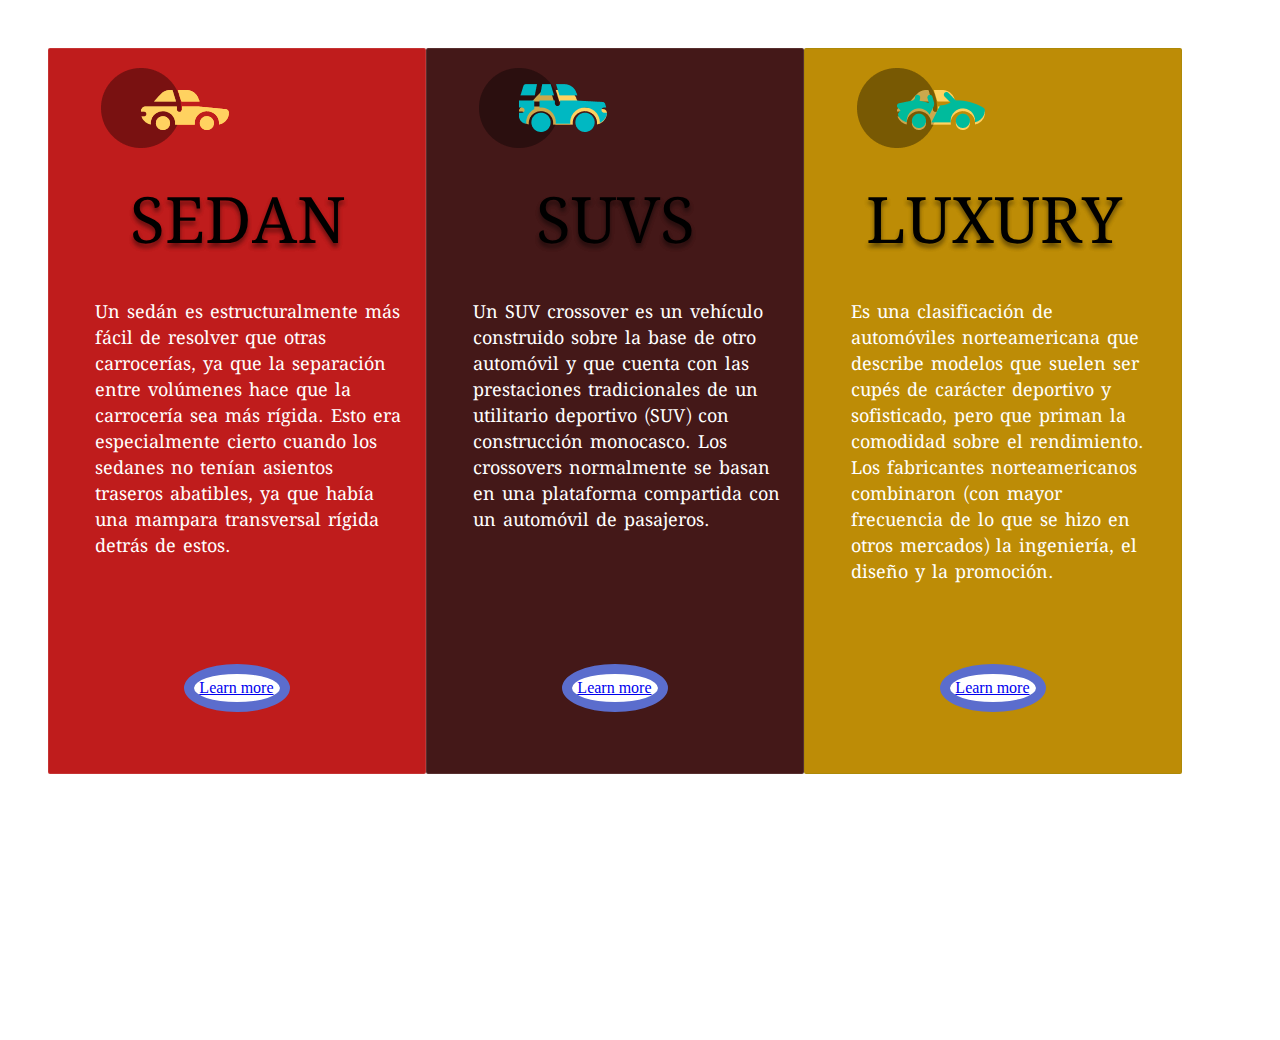
<file: index.html>
<!DOCTYPE html>
<html lang="en">
<head>
    <meta charset="UTF-8">
    <meta http-equiv="X-UA-Compatible" content="IE=edge">
    <meta name="viewport" content="width=device-width, initial-scale=1.0">
    <title>Document</title>
    <link rel="stylesheet" type="text/css" href="./index.css">
    <link rel="preconnect" href="https://fonts.googleapis.com">
    <link rel="preconnect" href="https://fonts.gstatic.com" crossorigin>
    <link href="https://fonts.googleapis.com/css2?family=Noto+Serif+Oriya:wght@400;500;600;700&display=swap" rel="stylesheet">
</head>

<body>
<div class="general">
    <section class="card1">
        <img src="./image.png" alt="">
        <h1>SEDAN</h1>
        <P>Un sedán es estructuralmente más fácil de resolver que otras carrocerías, ya que la separación entre volúmenes hace que la carrocería sea más rígida. Esto era especialmente cierto cuando los sedanes no tenían asientos traseros abatibles, ya que había una mampara transversal rígida detrás de estos.</P>
        <a href="https://es.wikipedia.org/wiki/Sed%C3%A1n" class="learnMore1">Learn more</a>
    </section>
    <section class="card2">
        <img src="./image (1).png" alt="">
        <h1>SUVS</h1>
        <P>Un SUV crossover es un vehículo construido sobre la base de otro automóvil y que cuenta con las prestaciones tradicionales de un utilitario deportivo (SUV) con construcción monocasco. Los crossovers normalmente se basan en una plataforma compartida con un automóvil de pasajeros.</P>
        <a href="https://es.wikipedia.org/wiki/Crossover_(autom%C3%B3vil)"  class="learnMore2">Learn more</a>
    </section>
    <section class="card3">
        <img src="./image (2).png" alt="">
        <h1>LUXURY</h1>
        <P>Es una clasificación de automóviles norteamericana que describe modelos que suelen ser cupés de carácter deportivo y sofisticado, pero que priman la comodidad sobre el rendimiento. Los fabricantes norteamericanos combinaron (con mayor frecuencia de lo que se hizo en otros mercados) la ingeniería, el diseño y la promoción.</P>   
        <a href="https://es.wikipedia.org/wiki/Autom%C3%B3vil_de_lujo_personal" class="learnMore3">Learn more</a>
    </section>

</div>
</body>
</html>
</file>
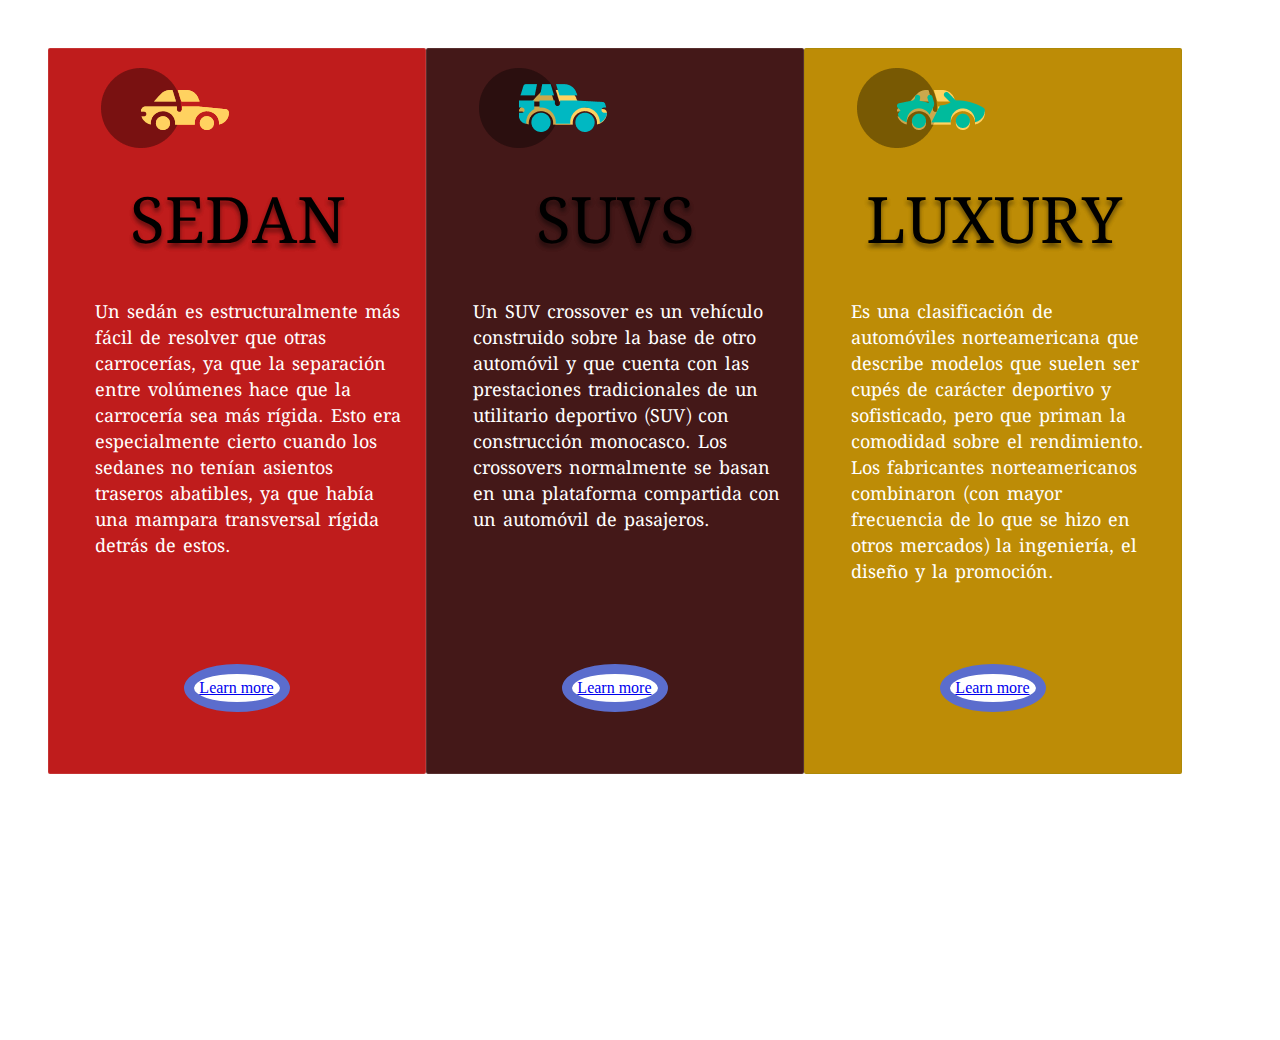
<file: card.html>
<!DOCTYPE html>
<html lang="en">
<head>
    <meta charset="UTF-8">
    <meta http-equiv="X-UA-Compatible" content="IE=edge">
    <meta name="viewport" content="width=device-width, initial-scale=1.0">
    <title>Document</title>
    <link rel="stylesheet" type="text/css" href="./card.css">
    <link rel="preconnect" href="https://fonts.googleapis.com">
    <link rel="preconnect" href="https://fonts.gstatic.com" crossorigin>
    <link href="https://fonts.googleapis.com/css2?family=Noto+Serif+Oriya:wght@400;500;600;700&display=swap" rel="stylesheet">
</head>

<body>
<div class="general">
    <section class="card1">
        <img src="./imagenes/image.png" alt="">
        <h1>SEDAN</h1>
        <P>Un sedán es estructuralmente más fácil de resolver que otras carrocerías, ya que la separación entre volúmenes hace que la carrocería sea más rígida. Esto era especialmente cierto cuando los sedanes no tenían asientos traseros abatibles, ya que había una mampara transversal rígida detrás de estos.</P>
        <a href="https://es.wikipedia.org/wiki/Sed%C3%A1n" class="learnMore1">Learn more</a>
    </section>
    <section class="card2">
        <img src="./imagenes/image (1).png" alt="">
        <h1>SUVS</h1>
        <P>Un SUV crossover es un vehículo construido sobre la base de otro automóvil y que cuenta con las prestaciones tradicionales de un utilitario deportivo (SUV) con construcción monocasco. Los crossovers normalmente se basan en una plataforma compartida con un automóvil de pasajeros.</P>
        <a href="https://es.wikipedia.org/wiki/Crossover_(autom%C3%B3vil)"  class="learnMore2">Learn more</a>
    </section>
    <section class="card3">
        <img src="./imagenes/image (2).png" alt="">
        <h1>LUXURY</h1>
        <P>Es una clasificación de automóviles norteamericana que describe modelos que suelen ser cupés de carácter deportivo y sofisticado, pero que priman la comodidad sobre el rendimiento. Los fabricantes norteamericanos combinaron (con mayor frecuencia de lo que se hizo en otros mercados) la ingeniería, el diseño y la promoción.</P>   
        <a href="https://es.wikipedia.org/wiki/Autom%C3%B3vil_de_lujo_personal" class="learnMore3">Learn more</a>
    </section>

</div>
</body>
</html>
</file>
<file: index.css>
div {
    position: relative;
    width: 1440px;
    height: 1024px;
    

background: #FFFFFF;
}
section {
    margin-top: 40px;
    border: solid inset black;
}
h1 {
    position: absolute;
    width: 273px;
    height: 81px;
    left: 52.2px;
    top: 99.67px;
    font-family: 'Noto Serif Oriya', serif;

    
   
    font-weight: 400;
    font-size: 64px;
    line-height: 74px;
    text-align: center;

    color: #000000;

    text-shadow: 0px 4px 4px rgba(0, 0, 0, 0.25), 0px 4px 4px rgba(0, 0, 0, 0.25);
}
img {
    position: absolute;
    width: 128px;
    height: 80px;
    left: 52px;
    top: 19px;
    
    background: url(image.png);
}
p {
    
    position: absolute;
    width: 307px;
    height: 214px;
    left: 46px;
    top: 234px;

    font-family: 'Noto Serif Oriya', serif;
    font-size: 18px;


color: #FFFFFF  ;
}
a {

    box-sizing: border-box;
    width: 28%;
    border: solid #5B6DCD 10px;
    padding: 5px;   
    position: absolute;
    top: 85%;
    left: 36%;
    
    
    
    

    background-color: #FFFFFF;
    border-radius: 67%;
    
    transition: background-color .2s;
  
}
.card1 a:hover{
  
    background-color: skyblue;
}
.card2 a:active{
    background-color: #bd8c06;
}
.card3 a:hover {
    background-color: rgb(95, 49, 201);
}
.card1 {
    margin-left: 40px;
    box-sizing: border-box;

    float: left;

    position: relative;
    width: 378px;
    height: 726px;
    
    background: #BF1C1C;
    border: 1px solid rgba(255, 255, 255, 0.1);
    border-radius: 2px;

    
}
.card2 {
    box-sizing: border-box;

    float: left;

    position: relative;
    width: 378px;
    height: 726px;

    background: #441818;
    border: 1px solid rgba(255, 255, 255, 0.1);
    border-radius: 2px;

}
.card3 {
    box-sizing: border-box;

    float: left;

    position: relative;
    width: 378px;
    height: 726px;

    background: #bd8c06;
    border: 1px solid rgba(45, 117, 17, 0.1);
    border-radius: 2px;
}
</file>
<file: card.css>
div {
    position: relative;
    width: 1440px;
    height: 1024px;
    

background: #FFFFFF;
}
section {
    margin-top: 40px;
    border: solid inset black;
}
h1 {
    position: absolute;
    width: 273px;
    height: 81px;
    left: 52.2px;
    top: 99.67px;
    font-family: 'Noto Serif Oriya', serif;

    
   
    font-weight: 400;
    font-size: 64px;
    line-height: 74px;
    text-align: center;

    color: #000000;

    text-shadow: 0px 4px 4px rgba(0, 0, 0, 0.25), 0px 4px 4px rgba(0, 0, 0, 0.25);
}
img {
    position: absolute;
    width: 128px;
    height: 80px;
    left: 52px;
    top: 19px;
    
    background: url(image.png);
}
p {
    
    position: absolute;
    width: 307px;
    height: 214px;
    left: 46px;
    top: 234px;

    font-family: 'Noto Serif Oriya', serif;
    font-size: 18px;


color: #FFFFFF  ;
}
a {

    box-sizing: border-box;
    width: 28%;
    border: solid #5B6DCD 10px;
    padding: 5px;   
    position: absolute;
    top: 85%;
    left: 36%;
    
    
    
    

    background-color: #FFFFFF;
    border-radius: 67%;
    
    transition: background-color .2s;
  
}
.card1 a:hover{
  
    background-color: skyblue;
}
.card2 a:active{
    background-color: #bd8c06;
}
.card3 a:hover {
    background-color: rgb(95, 49, 201);
}
.card1 {
    margin-left: 40px;
    box-sizing: border-box;

    float: left;

    position: relative;
    width: 378px;
    height: 726px;
    
    background: #BF1C1C;
    border: 1px solid rgba(255, 255, 255, 0.1);
    border-radius: 2px;

    
}
.card2 {
    box-sizing: border-box;

    float: left;

    position: relative;
    width: 378px;
    height: 726px;

    background: #441818;
    border: 1px solid rgba(255, 255, 255, 0.1);
    border-radius: 2px;

}
.card3 {
    box-sizing: border-box;

    float: left;

    position: relative;
    width: 378px;
    height: 726px;

    background: #bd8c06;
    border: 1px solid rgba(45, 117, 17, 0.1);
    border-radius: 2px;
}
</file>
